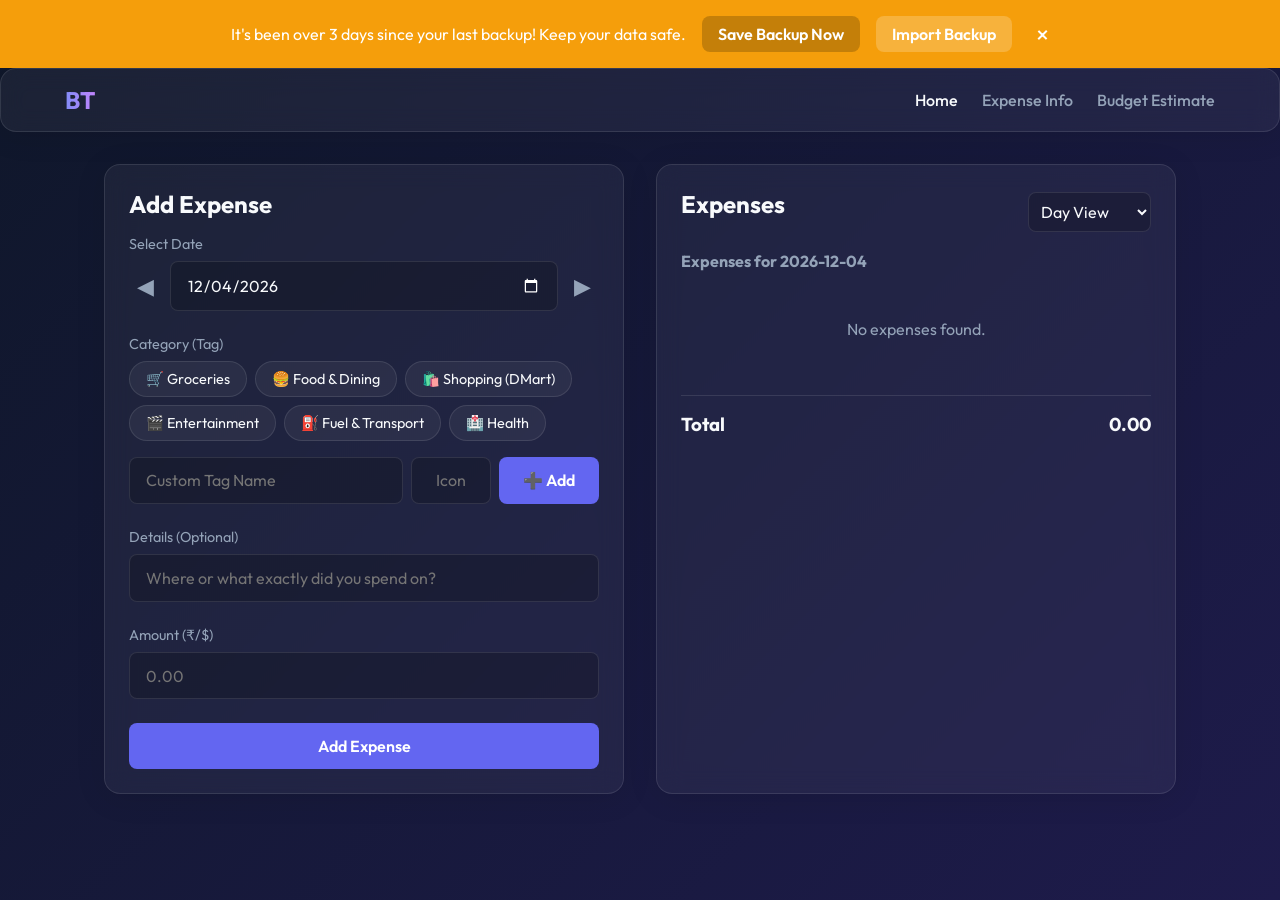
<file: index.html>
<!DOCTYPE html>
<html lang="en">
<head>
    <meta charset="UTF-8">
    <meta name="viewport" content="width=device-width, initial-scale=1.0">
    <title>Budget Tracker - Home</title>
    <link rel="stylesheet" href="css/style.css">
</head>
<body>

    <div id="backup-banner" style="display: none; background: var(--warning); color: #fff; padding: 1rem; text-align: center; position: sticky; top: 0; z-index: 101; flex-wrap: wrap; gap: 1rem; justify-content: center; align-items: center;">
        <span>It's been over 3 days since your last backup! Keep your data safe.</span>
        <button id="btn-banner-backup" class="btn" style="padding: 0.5rem 1rem; background: rgba(0,0,0,0.2);">Save Backup Now</button>
        <button id="btn-banner-import" class="btn" style="padding: 0.5rem 1rem; background: rgba(255,255,255,0.2);">Import Backup</button>
        <button id="btn-banner-dismiss" style="background: none; border: none; color: #fff; cursor: pointer; font-size: 1.5rem; margin-left: 0.5rem;">&times;</button>
    </div>

    <header class="glass">
        <div class="logo">BT</div>
        <nav>
            <ul>
                <li><a href="index.html" class="active">Home</a></li>
                <li><a href="analytics.html">Expense Info</a></li>
                <li><a href="budget.html">Budget Estimate</a></li>
            </ul>
        </nav>
    </header>

    <main class="container">
        
        <div class="grid-2">
            <!-- Left Column: Add Expense Form -->
            <section class="card glass">
                <h2>Add Expense</h2>
                <div class="form-group">
                    <label for="date-selector">Select Date</label>
                    <div style="display: flex; align-items: center; gap: 0.5rem;">
                        <button type="button" id="btn-prev-date" class="btn-icon" style="font-size: 1.4rem; padding: 0.5rem;" title="Previous Day">◀</button>
                        <input type="date" id="date-selector" style="flex: 1;">
                        <button type="button" id="btn-next-date" class="btn-icon" style="font-size: 1.4rem; padding: 0.5rem;" title="Next Day">▶</button>
                    </div>
                </div>

                <div class="form-group">
                    <label>Category (Tag)</label>
                    <div class="tags-container" id="tags-container">
                        <!-- Tags rendered by JS -->
                    </div>
                    <div class="tag-input-wrapper">
                        <div class="tag-inputs">
                            <input type="text" id="new-tag-name" placeholder="Custom Tag Name">
                            <input type="text" id="new-tag-icon" placeholder="Icon" style="width: 80px; text-align: center;">
                        </div>
                        <div class="tag-buttons">
                            <button class="btn" id="btn-add-tag">➕ Add</button>
                            <button class="btn btn-warning hidden" id="btn-update-tag">✎ Update</button>
                            <button class="btn btn-danger hidden" id="btn-delete-tag">🗑 Delete</button>
                        </div>
                    </div>
                </div>

                <div class="form-group">
                    <label for="expense-desc">Details (Optional)</label>
                    <input type="text" id="expense-desc" placeholder="Where or what exactly did you spend on?">
                </div>

                <div class="form-group">
                    <label for="expense-amount">Amount (₹/$)</label>
                    <input type="number" id="expense-amount" placeholder="0.00" min="0" step="0.01">
                </div>

                <button class="btn" id="btn-add-expense" style="width: 100%;">Add Expense</button>
            </section>

            <!-- Right Column: Expense List -->
            <section class="card glass">
                <div style="display: flex; justify-content: space-between; align-items: center; margin-bottom: 1rem;">
                    <h2>Expenses</h2>
                    <select id="view-mode" style="width: auto; padding: 0.5rem;">
                        <option value="day">Day View</option>
                        <option value="month">Month View</option>
                    </select>
                </div>
                
                <h3 id="list-title" style="color: var(--text-secondary); font-size: 1rem; margin-bottom: 1rem;">Loading...</h3>
                
                <div id="expense-list">
                    <!-- Expenses rendered by JS -->
                </div>
                
                <div style="margin-top: 1.5rem; padding-top: 1rem; border-top: 1px solid var(--glass-border); display: flex; justify-content: space-between;">
                    <h3>Total</h3>
                    <h3 id="total-amount">0.00</h3>
                </div>
            </section>
        </div>

        <!-- Import Conflict Modal -->
        <div id="import-modal" class="modal-overlay hidden">
            <div class="modal-content glass card">
                <h2 style="margin-bottom: 0.5rem;">Import Options</h2>
                <p id="modal-overlap-desc" style="color: var(--text-secondary); margin-bottom: 1rem; font-size: 0.95rem;"></p>
                <p style="font-size: 0.9rem; font-weight: 500;">How would you like to import this data?</p>

                <div class="modal-options">
                    <button class="btn modal-option-btn" id="btn-replace-all" style="background: var(--danger); color: white;">
                        <strong>🔄 Replace All (Clean Import)</strong>
                        <div style="font-size: 0.8rem; opacity: 0.85; font-weight: normal;">Wipe all current device data. Use ONLY the JSON file. Best for fixing corrupted imports.</div>
                    </button>
                    <button class="btn modal-option-btn" id="btn-merge-both" style="background: var(--accent-color); color: white;">
                        <strong>Keep Both (Merge All)</strong>
                        <div style="font-size: 0.8rem; opacity: 0.85; font-weight: normal;">Combine all entries from both JSON and this device.</div>
                    </button>
                    <button class="btn modal-option-btn" id="btn-merge-json" style="background: var(--warning); color: #000;">
                        <strong>Use Imported JSON</strong>
                        <div style="font-size: 0.8rem; opacity: 0.9; font-weight: normal;">Replace device entries with JSON entries for overlapping dates only.</div>
                    </button>
                    <button class="btn modal-option-btn" id="btn-merge-local" style="background: rgba(255, 255, 255, 0.1); color: white;">
                        <strong>Keep Device Data</strong>
                        <div style="font-size: 0.8rem; opacity: 0.85; font-weight: normal;">Keep current device entries; only add non-overlapping dates from JSON.</div>
                    </button>
                </div>
                <button id="btn-cancel-import" style="background: none; border: none; color: var(--text-secondary); margin-top: 1.2rem; width: 100%; cursor: pointer; text-align: center; font-size: 0.9rem;">Cancel Import</button>
            </div>
        </div>

        <input type="file" id="json-file-input" accept=".json" class="hidden">
    </main>

    <script src="js/store.js"></script>
    <script src="js/app.js"></script>
</body>
</html>
</file>
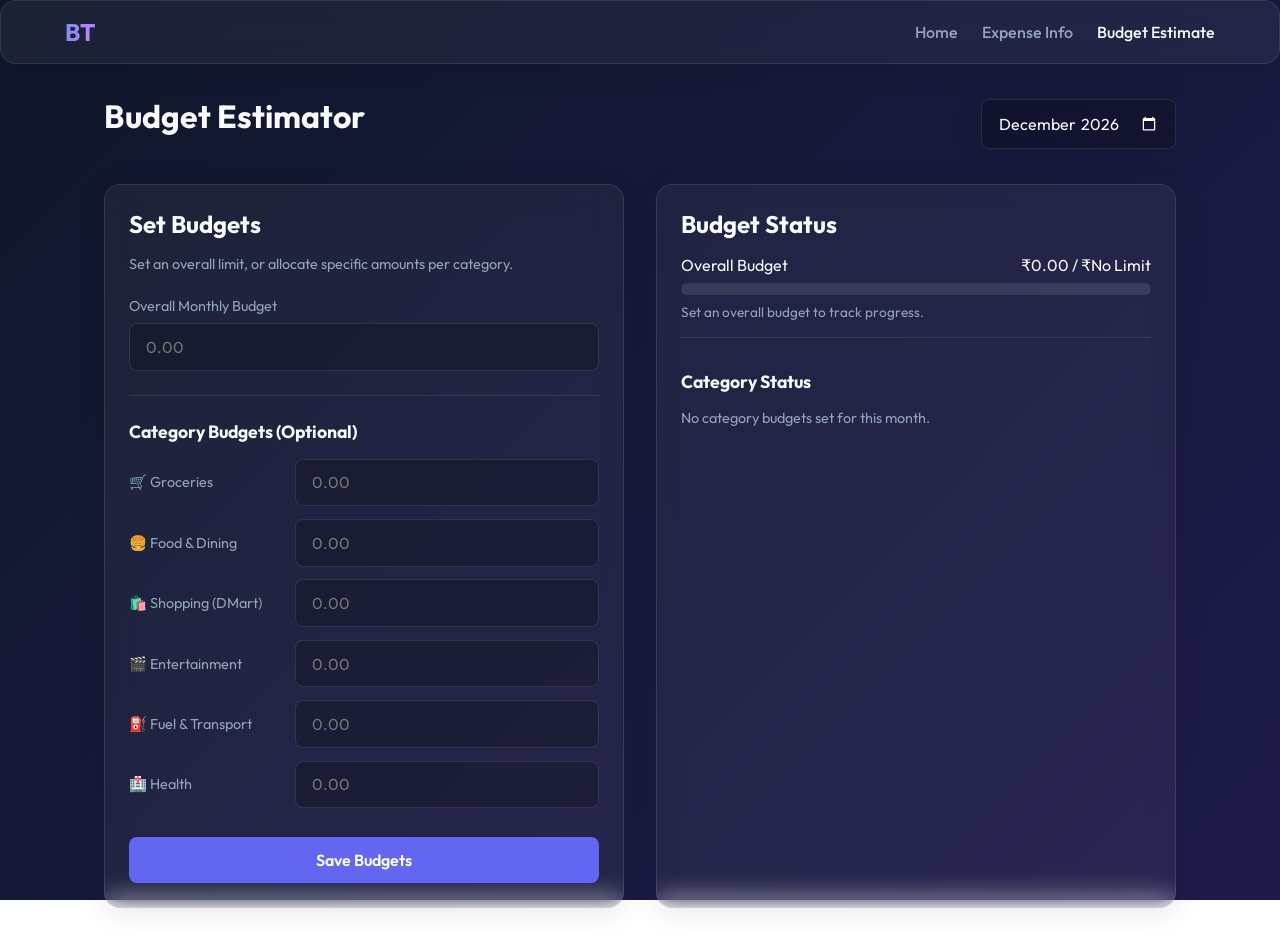
<file: budget.html>
<!DOCTYPE html>
<html lang="en">
<head>
    <meta charset="UTF-8">
    <meta name="viewport" content="width=device-width, initial-scale=1.0">
    <title>Budget Tracker - Estimate</title>
    <link rel="stylesheet" href="css/style.css">
</head>
<body>

    <header class="glass">
        <div class="logo">BT</div>
        <nav>
            <ul>
                <li><a href="index.html">Home</a></li>
                <li><a href="analytics.html">Expense Info</a></li>
                <li><a href="budget.html" class="active">Budget Estimate</a></li>
            </ul>
        </nav>
    </header>

    <main class="container">
        <div style="display: flex; justify-content: space-between; align-items: center; margin-bottom: 2rem;">
            <h1>Budget Estimator</h1>
            <input type="month" id="month-selector" class="glass" style="width: auto;">
        </div>

        <div class="grid-2">
            <!-- Budget Setting Form -->
            <section class="card glass">
                <h2>Set Budgets</h2>
                <p style="color: var(--text-secondary); margin-bottom: 1.5rem; font-size: 0.9rem;">
                    Set an overall limit, or allocate specific amounts per category.
                </p>
                
                <div class="form-group">
                    <label for="overall-budget">Overall Monthly Budget</label>
                    <input type="number" id="overall-budget" placeholder="0.00" min="0">
                </div>

                <hr style="border: 0; border-top: 1px solid var(--glass-border); margin: 1.5rem 0;">

                <h3 style="font-size: 1.1rem; margin-bottom: 1rem;">Category Budgets (Optional)</h3>
                <div id="category-budgets-container">
                    <!-- Inputs rendered by JS -->
                </div>

                <button class="btn" id="btn-save-budget" style="width: 100%; margin-top: 1rem;">Save Budgets</button>
            </section>

            <!-- Budget Status -->
            <section class="card glass">
                <h2>Budget Status</h2>
                
                <div id="overall-status" style="margin-bottom: 2rem; padding-bottom: 1rem; border-bottom: 1px solid var(--glass-border);">
                    <div style="display: flex; justify-content: space-between; margin-bottom: 0.5rem;">
                        <span>Overall Budget</span>
                        <span id="overall-text">0 / 0</span>
                    </div>
                    <div style="width: 100%; height: 12px; background: rgba(255,255,255,0.1); border-radius: 6px; overflow: hidden;">
                        <div id="overall-progress" style="height: 100%; width: 0%; background: var(--success); transition: width 0.5s;"></div>
                    </div>
                    <p id="overall-msg" style="margin-top: 0.5rem; font-size: 0.85rem; color: var(--text-secondary);"></p>
                </div>

                <h3 style="font-size: 1.1rem; margin-bottom: 1rem;">Category Status</h3>
                <div id="category-status-container">
                    <!-- Progress bars rendered by JS -->
                </div>
            </section>
        </div>
    </main>

    <script src="js/store.js"></script>
    <script src="js/budget.js"></script>
</body>
</html>
</file>
<file: css/style.css>
@import url('https://fonts.googleapis.com/css2?family=Outfit:wght@300;400;500;600;700&display=swap');

:root {
  /* Colors */
  --bg-gradient-start: #0f172a;
  --bg-gradient-end: #1e1b4b;
  --glass-bg: rgba(255, 255, 255, 0.05);
  --glass-border: rgba(255, 255, 255, 0.1);
  --text-primary: #f8fafc;
  --text-secondary: #94a3b8;
  --accent-color: #6366f1;
  --accent-hover: #4f46e5;
  --danger: #ef4444;
  --success: #10b981;
  --warning: #f59e0b;

  --card-radius: 16px;
  --transition-speed: 0.3s;
}

* {
  margin: 0;
  padding: 0;
  box-sizing: border-box;
  font-family: 'Outfit', sans-serif;
}

.hidden {
  display: none !important;
}

body {
  background: linear-gradient(135deg, var(--bg-gradient-start), var(--bg-gradient-end));
  background-attachment: fixed;
  color: var(--text-primary);
  min-height: 100vh;
  display: flex;
  flex-direction: column;
}

/* Glassmorphism Utilities */
.glass {
  background: var(--glass-bg);
  backdrop-filter: blur(12px);
  -webkit-backdrop-filter: blur(12px);
  border: 1px solid var(--glass-border);
  border-radius: var(--card-radius);
  box-shadow: 0 4px 30px rgba(0, 0, 0, 0.1);
}

/* Layout */
header {
  padding: 1rem 5%;
  position: sticky;
  top: 0;
  z-index: 100;
  display: flex;
  justify-content: space-between;
  align-items: center;
  border-radius: 0 0 var(--card-radius) var(--card-radius);
  border-top: none;
}

.logo {
  font-size: 1.5rem;
  font-weight: 700;
  background: linear-gradient(to right, #818cf8, #c084fc);
  -webkit-background-clip: text;
  -webkit-text-fill-color: transparent;
}

nav ul {
  display: flex;
  list-style: none;
  gap: 1.5rem;
}

nav a {
  color: var(--text-secondary);
  text-decoration: none;
  font-weight: 500;
  transition: color var(--transition-speed);
}

nav a:hover, nav a.active {
  color: var(--text-primary);
}

.container {
  max-width: 1200px;
  margin: 2rem auto;
  padding: 0 5%;
  flex: 1;
  width: 100%;
}

/* Typography */
h1, h2, h3 {
  margin-bottom: 1rem;
}

h1 {
  font-size: 2rem;
}

/* Forms & Inputs */
.form-group {
  margin-bottom: 1.5rem;
}

label {
  display: block;
  margin-bottom: 0.5rem;
  color: var(--text-secondary);
  font-size: 0.9rem;
}

input[type="text"],
input[type="number"],
input[type="date"],
input[type="month"],
select {
  width: 100%;
  padding: 0.8rem 1rem;
  background: rgba(0, 0, 0, 0.2);
  border: 1px solid var(--glass-border);
  border-radius: 8px;
  color: var(--text-primary);
  font-size: 1rem;
  outline: none;
  transition: border-color var(--transition-speed);
}

input:focus, select:focus {
  border-color: var(--accent-color);
}

/* Make calendar icon white in chrome */
::-webkit-calendar-picker-indicator {
    filter: invert(1);
}

.btn {
  padding: 0.8rem 1.5rem;
  border: none;
  border-radius: 8px;
  background: var(--accent-color);
  color: white;
  font-size: 1rem;
  font-weight: 600;
  cursor: pointer;
  transition: background var(--transition-speed), transform 0.1s;
}

.btn:hover {
  background: var(--accent-hover);
}

.btn:active {
  transform: scale(0.98);
}

.btn-danger {
  background: var(--danger);
}
.btn-danger:hover {
  background: #dc2626;
}

.btn-warning {
  background: var(--warning);
}
.btn-warning:hover {
  background: #d97706;
}

/* Tags Section */
.tag-input-wrapper {
  display: flex;
  gap: 0.5rem;
  margin-top: 0.5rem;
}
.tag-inputs {
  display: flex;
  gap: 0.5rem;
  flex: 1;
}
.tag-inputs > input:first-child {
  flex: 1;
}
.tag-buttons {
  display: flex;
  gap: 0.5rem;
}

.tags-container {
  display: flex;
  flex-wrap: wrap;
  gap: 0.5rem;
  margin-bottom: 1rem;
}

.tag {
  padding: 0.5rem 1rem;
  background: rgba(255, 255, 255, 0.05);
  border: 1px solid var(--glass-border);
  border-radius: 20px;
  cursor: pointer;
  transition: all var(--transition-speed);
  font-size: 0.9rem;
  display: flex;
  align-items: center;
  gap: 0.3rem;
}

.tag:hover {
  background: rgba(255, 255, 255, 0.1);
}

.tag.selected {
  background: var(--accent-color);
  border-color: var(--accent-color);
}

/* Grid Layouts */
.grid-2 {
  display: grid;
  grid-template-columns: 1fr 1fr;
  gap: 2rem;
}

.grid-3 {
  display: grid;
  grid-template-columns: repeat(3, 1fr);
  gap: 1.5rem;
}

/* Cards */
.card {
  padding: 1.5rem;
}

.expense-item {
  display: flex;
  justify-content: space-between;
  align-items: center;
  padding: 1rem;
  border-bottom: 1px solid var(--glass-border);
  transition: background var(--transition-speed);
}

.expense-item:last-child {
  border-bottom: none;
}

.expense-item:hover {
  background: rgba(255, 255, 255, 0.02);
}

.expense-details h4 {
  margin-bottom: 0.2rem;
}

.expense-details p {
  color: var(--text-secondary);
  font-size: 0.85rem;
}

.expense-amount {
  font-weight: 700;
  font-size: 1.2rem;
}

.expense-actions {
  display: flex;
  gap: 0.5rem;
  margin-top: 0.5rem;
}

.btn-icon {
  background: transparent;
  border: none;
  color: var(--text-secondary);
  cursor: pointer;
  transition: color var(--transition-speed);
}
.btn-icon:hover {
  color: var(--text-primary);
}
.btn-icon.delete:hover {
  color: var(--danger);
}


/* Responsive Design */
@media (max-width: 768px) {
  .grid-2 {
    grid-template-columns: 1fr;
  }
  
  .grid-3 {
    grid-template-columns: 1fr;
  }
  
  header {
    flex-direction: column;
    gap: 1rem;
    padding: 1rem;
  }
  
  nav ul {
    gap: 1rem;
    font-size: 0.9rem;
  }

  .tag-input-wrapper {
    flex-direction: column;
  }
  .tag-buttons button {
    flex: 1;
    padding: 0.8rem 0.5rem;
    font-size: 0.9rem;
  }
}

/* Modal Styling */
.modal-overlay {
  position: fixed;
  top: 0;
  left: 0;
  width: 100vw;
  height: 100vh;
  background: rgba(15, 23, 42, 0.85);
  backdrop-filter: blur(8px);
  -webkit-backdrop-filter: blur(8px);
  display: flex;
  justify-content: center;
  align-items: center;
  z-index: 1000;
  padding: 1rem;
}

.modal-content {
  max-width: 520px;
  width: 100%;
  padding: 2rem;
  box-shadow: 0 10px 40px rgba(0, 0, 0, 0.5);
  animation: modalFadeIn 0.3s ease;
}

@keyframes modalFadeIn {
  from { opacity: 0; transform: translateY(-10px); }
  to { opacity: 1; transform: translateY(0); }
}

.modal-options {
  display: flex;
  flex-direction: column;
  gap: 0.8rem;
  margin-top: 1.2rem;
}

.modal-option-btn {
  text-align: left;
  padding: 1rem;
  border-radius: 12px;
  border: 1px solid var(--glass-border);
  cursor: pointer;
  transition: all var(--transition-speed);
}

.modal-option-btn:hover {
  transform: translateY(-2px);
  filter: brightness(1.1);
}
</file>
